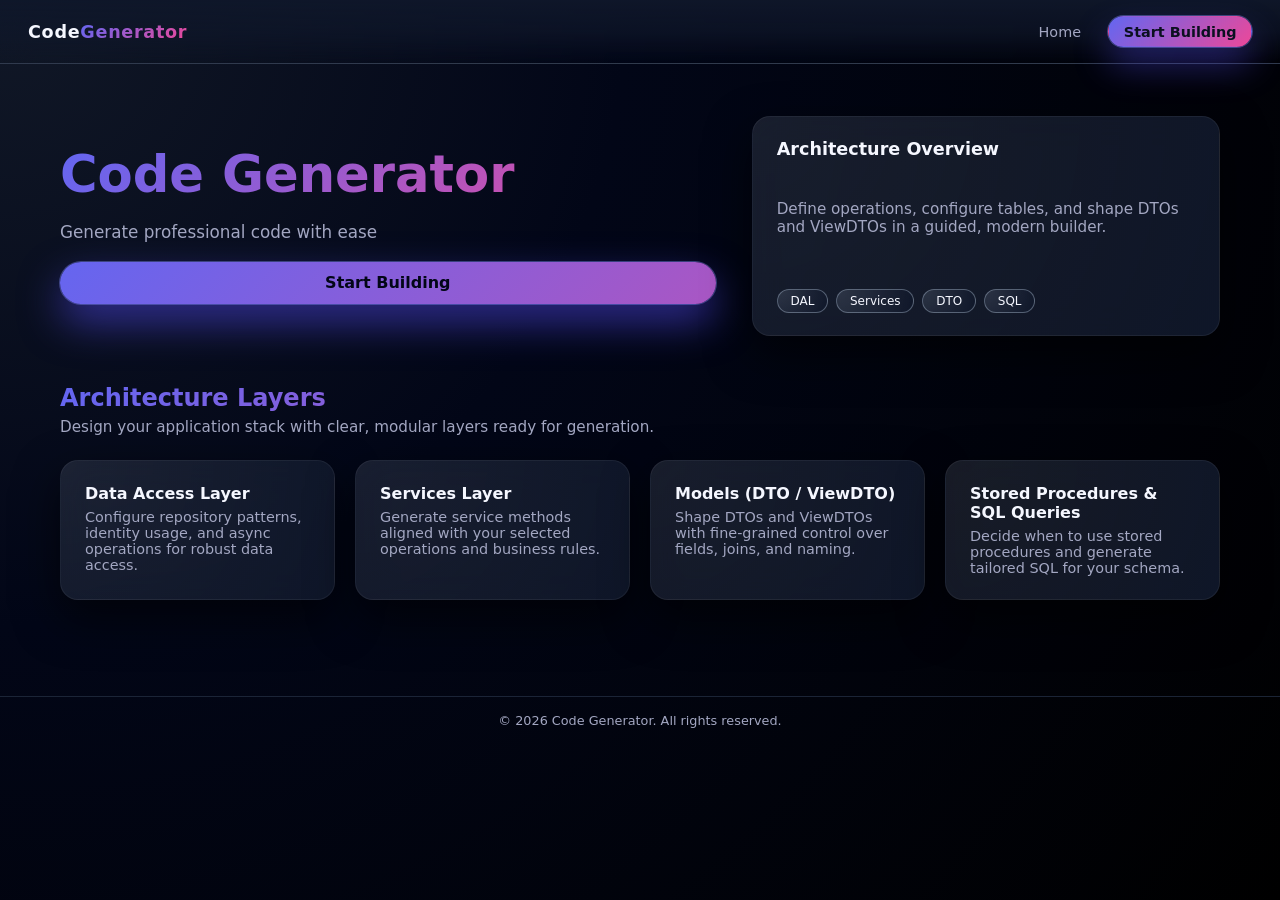
<file: Frontend/CodeGenerator/index.html>
<!-- index.html -->
<!doctype html>
<html lang="en">
  <head>
    <meta charset="UTF-8" />
    <title>Code Generator - Landing</title>
    <meta name="viewport" content="width=device-width, initial-scale=1.0" />
    <link href="builder-style.css" rel="stylesheet" />
  </head>
  <body class="body-dark">
    <header class="header-main">
      <div class="header-logo">Code<span>Generator</span></div>
      <nav class="header-nav">
        <a href="index.html" class="nav-link">Home</a>
        <a href="generator.html" class="nav-link nav-link-primary"
          >Start Building</a
        >
      </nav>
    </header>

    <main class="main-wrapper">
      <!-- Hero Section -->
      <section class="hero-section">
        <div class="hero-content">
          <h1 class="hero-title gradient-text">Code Generator</h1>
          <p class="hero-subtitle">Generate professional code with ease</p>
          <a
            id="startBuildingButton"
            href="generator.html"
            class="btn-primary btn-large"
          >
            Start Building
          </a>
        </div>
        <div class="hero-visual glass-card">
          <h2 class="hero-visual-title">Architecture Overview</h2>
          <p class="hero-visual-text">
            Define operations, configure tables, and shape DTOs and ViewDTOs in
            a guided, modern builder.
          </p>
          <div class="hero-badges">
            <span class="badge-pill">DAL</span>
            <span class="badge-pill">Services</span>
            <span class="badge-pill">DTO</span>
            <span class="badge-pill">SQL</span>
          </div>
        </div>
      </section>

      <!-- Architecture Layers Section -->
      <section class="section-architecture">
        <h2 class="section-title gradient-text">Architecture Layers</h2>
        <p class="section-subtitle">
          Design your application stack with clear, modular layers ready for
          generation.
        </p>
        <div class="architecture-grid">
          <article
            class="architecture-card glass-card"
            id="cardDataAccessLayer"
          >
            <h3 class="architecture-title">Data Access Layer</h3>
            <p class="architecture-text">
              Configure repository patterns, identity usage, and async
              operations for robust data access.
            </p>
          </article>

          <article class="architecture-card glass-card" id="cardServicesLayer">
            <h3 class="architecture-title">Services Layer</h3>
            <p class="architecture-text">
              Generate service methods aligned with your selected operations and
              business rules.
            </p>
          </article>

          <article class="architecture-card glass-card" id="cardModelsLayer">
            <h3 class="architecture-title">Models (DTO / ViewDTO)</h3>
            <p class="architecture-text">
              Shape DTOs and ViewDTOs with fine-grained control over fields,
              joins, and naming.
            </p>
          </article>

          <article
            class="architecture-card glass-card"
            id="cardStoredProceduresLayer"
          >
            <h3 class="architecture-title">
              Stored Procedures &amp; SQL Queries
            </h3>
            <p class="architecture-text">
              Decide when to use stored procedures and generate tailored SQL for
              your schema.
            </p>
          </article>
        </div>
      </section>
    </main>

    <footer class="footer-main">
      <p class="footer-text">
        &copy; <span id="footerYear">2026</span> Code Generator. All rights
        reserved.
      </p>
    </footer>
    <script src="code-generator.js"></script>
  </body>
</html>
</file>
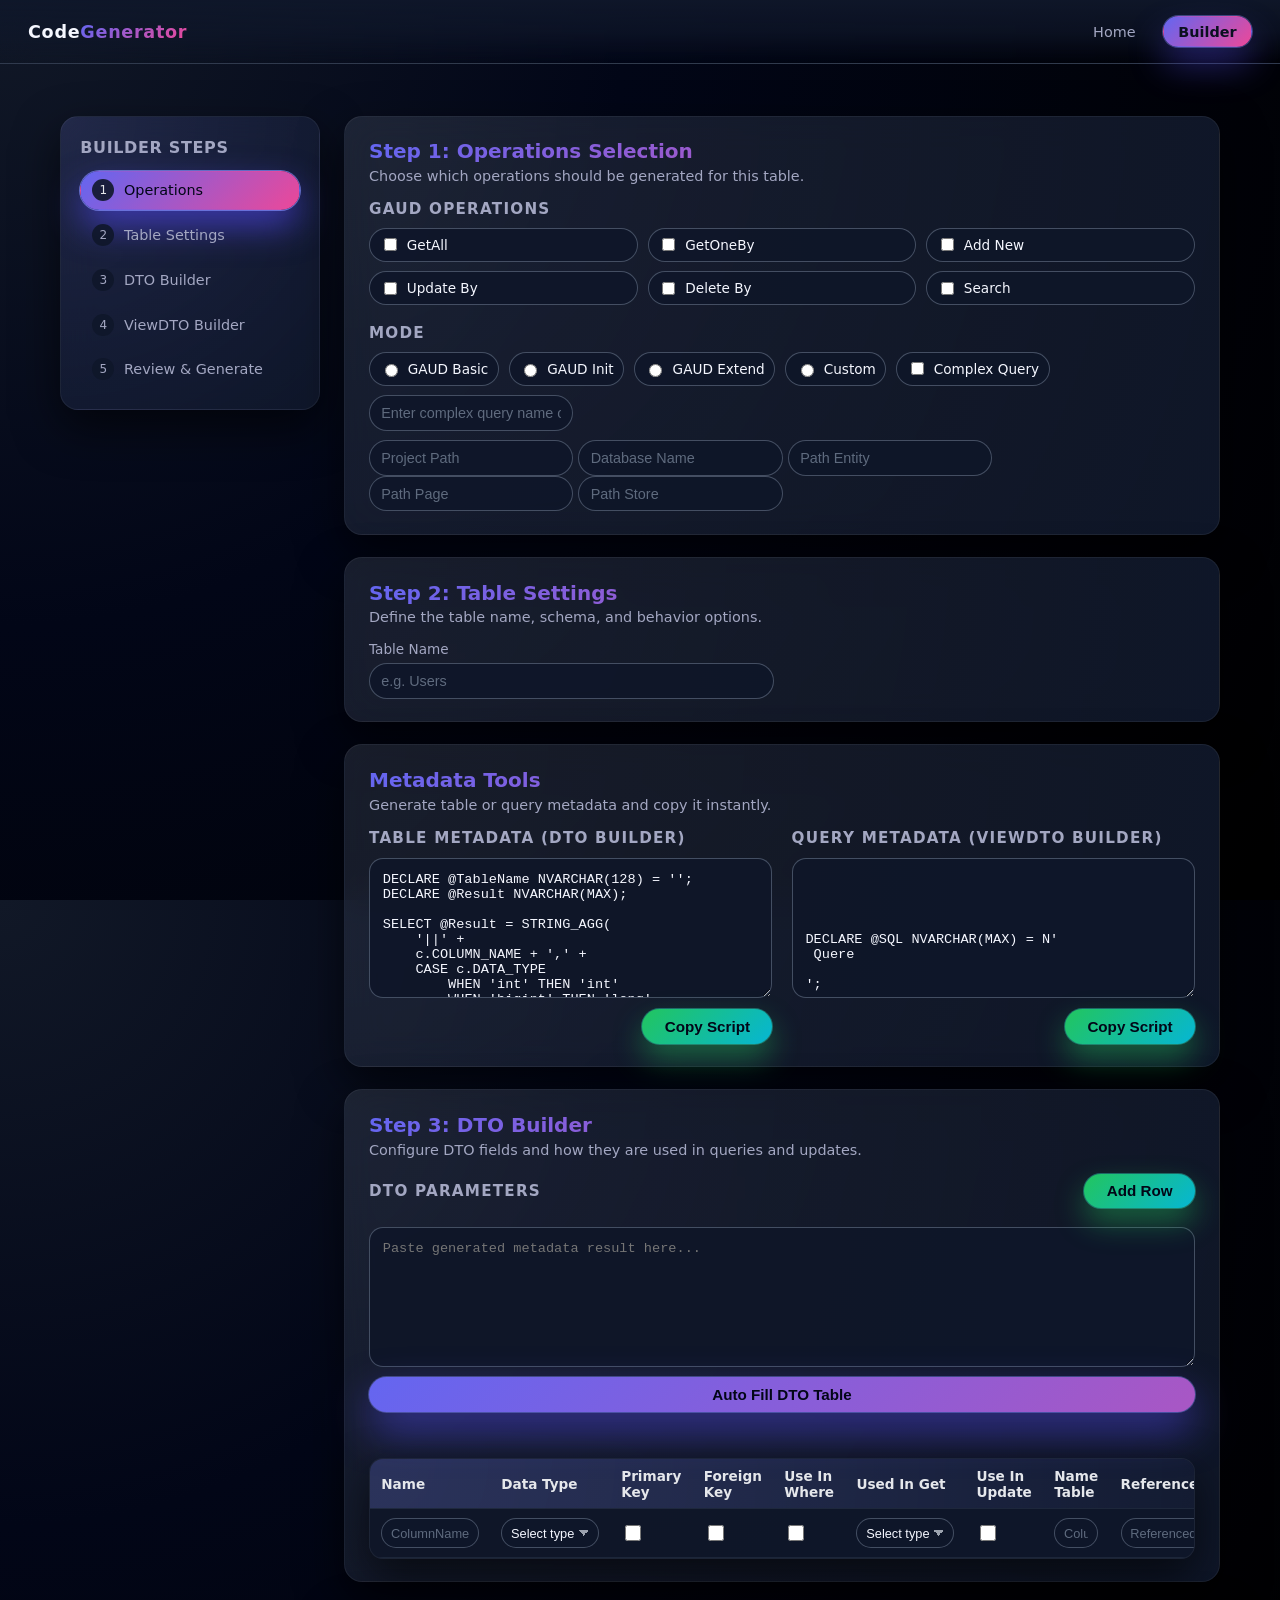
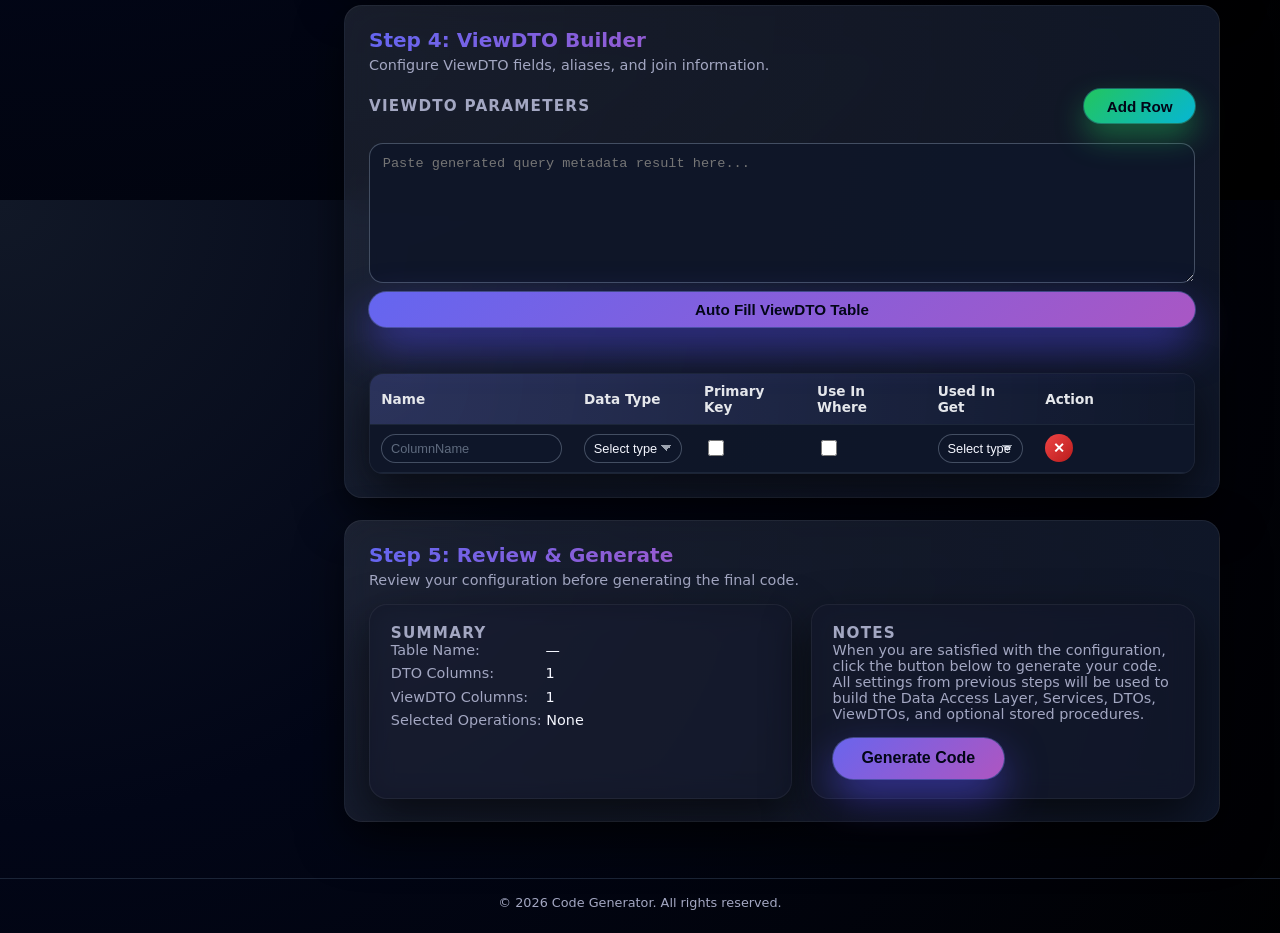
<file: Frontend/CodeGenerator/generator.html>
<!-- generator.html -->
<!doctype html>
<html lang="en">
  <head>
    <meta charset="UTF-8" />
    <title>Code Generator - Builder</title>
    <meta name="viewport" content="width=device-width, initial-scale=1.0" />
    <link href="builder-style.css" rel="stylesheet" />
  </head>
  <body class="body-dark">
    <header class="header-main">
      <div class="header-logo">Code<span>Generator</span></div>
      <nav class="header-nav">
        <a href="index.html" class="nav-link">Home</a>
        <a href="generator.html" class="nav-link nav-link-primary">Builder</a>
      </nav>
    </header>

    <main class="main-wrapper">
      <section class="wizard-layout">
        <!-- Sidebar -->
        <aside class="wizard-sidebar glass-card" id="wizardSidebar">
          <h2 class="sidebar-title">Builder Steps</h2>
          <ol class="sidebar-steps">
            <li class="sidebar-step sidebar-step-active" id="stepNavOperations">
              <span class="step-index">1</span>
              <span class="step-label">Operations</span>
            </li>
            <li class="sidebar-step" id="stepNavTableSettings">
              <span class="step-index">2</span>
              <span class="step-label">Table Settings</span>
            </li>
            <li class="sidebar-step" id="stepNavDtoBuilder">
              <span class="step-index">3</span>
              <span class="step-label">DTO Builder</span>
            </li>
            <li class="sidebar-step" id="stepNavViewDtoBuilder">
              <span class="step-index">4</span>
              <span class="step-label">ViewDTO Builder</span>
            </li>
            <li class="sidebar-step" id="stepNavReviewGenerate">
              <span class="step-index">5</span>
              <span class="step-label">Review &amp; Generate</span>
            </li>
          </ol>
        </aside>

        <!-- Main Content -->
        <section class="wizard-content" id="wizardContent">
          <!-- Step 1: Operations -->
          <div
            class="wizard-step glass-card wizard-step-active"
            id="stepOperations"
          >
            <header class="wizard-step-header">
              <h2 class="wizard-step-title gradient-text">
                Step 1: Operations Selection
              </h2>
              <p class="wizard-step-subtitle">
                Choose which operations should be generated for this table.
              </p>
            </header>

            <div class="wizard-step-body">
              <div class="operations-group">
                <h3 class="group-title">GAUD Operations</h3>
                <div class="operations-grid">
                  <label class="checkbox-label">
                    <input
                      type="checkbox"
                      id="opGetAllUnique"
                      class="checkbox-input"
                    />
                    <span class="checkbox-text">GetAll</span>
                  </label>
               
                  <label class="checkbox-label">
                    <input
                      type="checkbox"
                      id="opGetOneByUnique"
                      class="checkbox-input"
                    />
                    <span class="checkbox-text">GetOneBy</span>
                  </label>
                  <label class="checkbox-label">
                    <input
                      type="checkbox"
                      id="opAddNewUnique"
                      class="checkbox-input"
                    />
                    <span class="checkbox-text">Add New</span>
                  </label>
                  <label class="checkbox-label">
                    <input
                      type="checkbox"
                      id="opUpdateByUnique"
                      class="checkbox-input"
                    />
                    <span class="checkbox-text">Update By</span>
                  </label>
                  <label class="checkbox-label">
                    <input
                      type="checkbox"
                      id="opDeleteByUnique"
                      class="checkbox-input"
                    />
                    <span class="checkbox-text">Delete By</span>
                  </label>



                    <label class="checkbox-label">
                    <input
                      type="checkbox"
                      id="opSearchUnique"
                      class="checkbox-input"
                    />
                    <span class="checkbox-text">Search</span>
                  </label>


                </div>
              </div>

              <div class="operations-group">
                <h3 class="group-title">Mode</h3>
                <div class="radio-group">
                  <label class="radio-label">
                    <input
                      type="radio"
                      name="operationsMode"
                      id="opModeAllGaud"
                      class="radio-input"
                    />
                    <span class="radio-text">GAUD Basic</span>
                  </label>
              
                    <label class="radio-label">
                    <input
                      type="radio"
                      name="operationsMode"
                      id="opModeAllGaudFile"
                      class="radio-input"
                    />
                    <span class="radio-text">GAUD Init</span>
                  </label>
    <label class="radio-label">
                    <input
                      type="radio"
                      name="operationsMode"
                      id="AllGAUDWhitOutCreateFile"
                      class="radio-input"
                    />
                    <span class="radio-text">GAUD Extend</span>
                  </label>


                      <label class="radio-label">
                    <input
                      type="radio"
                      name="operationsMode"
                      id="opModeCustom"
                      class="radio-input"
                    />
                    <span class="radio-text">Custom</span>
                  </label>

                  <label class="checkbox-label">
  <input type="checkbox" id="opComplexQuery" class="checkbox-input">
  <span class="checkbox-text">Complex Query</span>
</label>

<div id="complexQueryContainer" margin-top: 10px;">
  <input type="text" id="ComplexQueryText" class="field-input" placeholder="Enter complex query name or condition">
</div>
                 <div class="project-config" id="projectConfigSection" >
  <input type="text" id="ProjectPath" class="field-input" placeholder="Project Path">
  <input type="text" id="DataBaseName" class="field-input" placeholder="Database Name">
    <input type="text" id="PathEntity" class="field-input" placeholder="Path Entity">
  <input type="text" id="PathPage" class="field-input" placeholder="Path Page">
  <input type="text" id="PathStore" class="field-input" placeholder="Path Store">

  
</div>
                </div>
              </div>
            </div>
          </div>

          <!-- Step 2: Table Settings -->
          <div class="wizard-step glass-card" id="stepTableSettings">
            <header class="wizard-step-header">
              <h2 class="wizard-step-title gradient-text">
                Step 2: Table Settings
              </h2>
              <p class="wizard-step-subtitle">
                Define the table name, schema, and behavior options.
              </p>
            </header>

            <div class="wizard-step-body">
              <div class="form-grid">
                <div class="form-field">
                  <label for="tableNameInputUnique" class="field-label"
                    >Table Name</label
                  >
                  <input
                    type="text"
                    id="tableNameInputUnique"
                    class="field-input"
                    placeholder="e.g. Users"
                  />
                </div>
          
              </div>

          
            </div>
          </div>
          <!-- Step 2.5: Metadata Tools -->
<div class="wizard-step glass-card" id="stepMetadataTools">
  <header class="wizard-step-header">
    <h2 class="wizard-step-title gradient-text">
      Metadata Tools
    </h2>
    <p class="wizard-step-subtitle">
      Generate table or query metadata and copy it instantly.
    </p>
  </header>

  <div class="wizard-step-body metadata-grid">

    <!-- Table Metadata -->
    <div class="metadata-box">
      <h3 class="group-title">Table Metadata (DTO Builder)</h3>
      <textarea id="tableMetadataInput"
        class="metadata-textarea"
        placeholder="Paste SQL Table Metadata Script Here..."></textarea>
      <div class="metadata-actions">
        <button id="btnCopyTableMetadata" class="btn-secondary">
          Copy Script
        </button>
      </div>
    </div>

    <!-- Query Metadata -->
    <div class="metadata-box">
      <h3 class="group-title">Query Metadata (ViewDTO Builder)</h3>
      <textarea id="queryMetadataInput"
        class="metadata-textarea"
        placeholder="Paste SQL Query Metadata Script Here..."></textarea>
      <div class="metadata-actions">
        <button id="btnCopyQueryMetadata" class="btn-secondary">
          Copy Script
        </button>
      </div>
    </div>

  </div>
</div>

          <!-- Step 3: DTO Builder -->
          <div class="wizard-step glass-card" id="stepDtoBuilder">
            <header class="wizard-step-header">
              <h2 class="wizard-step-title gradient-text">
                Step 3: DTO Builder
              </h2>
              <p class="wizard-step-subtitle">
                Configure DTO fields and how they are used in queries and
                updates.
              </p>
            </header>


            <div class="wizard-step-body">
              <div class="table-header-row">
                <h3 class="group-title">DTO Parameters</h3>
                <button id="btnAddDtoRow" class="btn-secondary">Add Row</button>
              </div>

              <div class="metadata-import-box">
  <textarea id="dtoAutoFillInput"
    class="metadata-textarea"
    placeholder="Paste generated metadata result here..."></textarea>
  <button id="btnFillDtoTable" class="btn-primary">
    Auto Fill DTO Table
  </button>
</div>
              <div class="table-wrapper">
                <table class="config-table" id="dtoTableUnique">
                  <thead>
                    <tr>
                      <th>Name</th>
                      <th>Data Type</th>
                      <th>Primary Key</th>
                      <th>Foreign Key</th>
                      <th>Use In Where</th>
                      <th>Used In Get</th>
                      <th>Use In Update</th>
                       <th>Name Table</th>
                       <th>ReferencedColumn</th>
                       <th>Action</th>
                    </tr>
                  </thead>
                  <tbody id="dtoTableBodyUnique">
                    <tr id="dtoRow1">
                      <td>
                        <input
                          type="text"
                          id="dtoNameInput1"
                          class="table-input"
                          placeholder="ColumnName"
                        />
                      </td>
                      <td>
                        <select id="dtoDataTypeSelect1" class="table-select">
                          <option value="">Select type</option>
                          <option value="int">int</option>
                          <option value="long">long</option>
                          <option value="string">string</option>
                          <option value="DateTime">DateTime</option>
                          <option value="bool">bool</option>
                           <option value="decimal">decimal</option>
                        </select>
                      </td>
                      <td class="table-checkbox-cell">
                        <input
                          type="checkbox"
                          id="dtoPrimaryKeyCheckbox1"
                          class="table-checkbox"
                        />
                      </td>
                      <td class="table-checkbox-cell">
                        <input
                          type="checkbox"
                          id="dtoForeignKeyCheckbox1"
                          class="table-checkbox"
                        />
                      </td>
                      <td class="table-checkbox-cell">
                        <input
                          type="checkbox"
                          id="dtoUseInWhereCheckbox1"
                          class="table-checkbox"
                        />
                      </td>
                   <td>
                        <select id="dtoTypeUsedInWhere1" class="table-select">
                          <option value="">Select type</option>
                          <option value="0">None</option>
                          <option value="1">Delete</option>
                          <option value="2">Update</option>
                          <option value="3">Both</option>
                         
                        </select>
                      </td>
                      <td class="table-checkbox-cell">
                        <input
                          type="checkbox"
                          id="dtoUseInUpdateCheckbox1"
                          class="table-checkbox"
                        />
                      </td>
                        <td>
                        <input
                          type="text"
                          id="dtoNameTable1"
                          class="table-input"
                          placeholder="ColumnName"
                        />
                      </td>
                         <td>
                        <input
                          type="text"
                          id="dtoReferencedColumnInput1"
                          class="table-input"
                          placeholder="ReferencedColumn"
                        />
                      </td>
                      <td class="table-action-cell">
  <button 
    type="button"
    id="dtoDeleteRowBtn1"
    class="btn-row-delete"
    onclick="this.closest('tr').remove()">
    ✕
  </button>
</td>
                    </tr>
                  </tbody>
                </table>
              </div>
            </div>
          </div>

          <!-- Step 4: ViewDTO Builder -->
          <div class="wizard-step glass-card" id="stepViewDtoBuilder">
            <header class="wizard-step-header">
              <h2 class="wizard-step-title gradient-text">
                Step 4: ViewDTO Builder
              </h2>
              <p class="wizard-step-subtitle">
                Configure ViewDTO fields, aliases, and join information.
              </p>
            </header>

            <div class="wizard-step-body">
              <div class="table-header-row">
                <h3 class="group-title">ViewDTO Parameters</h3>
                <button id="btnAddViewDtoRow" class="btn-secondary">
                  Add Row
                </button>
              </div>
              <div class="metadata-import-box">
  <textarea id="viewDtoAutoFillInput"
    class="metadata-textarea"
    placeholder="Paste generated query metadata result here..."></textarea>
  <button id="btnFillViewDtoTable" class="btn-primary">
    Auto Fill ViewDTO Table
  </button>
</div>

              <div class="table-wrapper">
                <table class="config-table" id="viewDtoTableUnique">
                  <thead>
                    <tr>
                      <th>Name</th>
                      <th>Data Type</th>
                      <th>Primary Key</th>
                 
                      <th>Use In Where</th>
                      <th>Used In Get</th>
                 
                         <th>Action</th>

                      
                    </tr>
                  </thead>
                  <tbody id="viewDtoTableBodyUnique">
                    <tr id="viewDtoRow1">
                      <td>
                        <input
                          type="text"
                          id="viewDtoNameInput1"
                          class="table-input"
                          placeholder="ColumnName"
                        />
                      </td>
                      <td>
                        <select
                          id="viewDtoDataTypeSelect1"
                          class="table-select"
                        >
                          <option value="">Select type</option>
                          <option value="int">int</option>
                          <option value="string">string</option>
                          <option value="long">long</option>
                          <option value="DateTime">DateTime</option>
                          <option value="bool">bool</option>
                           <option value="decimal">decimal</option>
                           
                        </select>
                      </td>
                      <td class="table-checkbox-cell">
                        <input
                          type="checkbox"
                          id="viewDtoPrimaryKeyCheckbox1"
                          class="table-checkbox"
                        />
                      </td>
                 
                     
                 
                      <td class="table-checkbox-cell">
                        <input
                          type="checkbox"
                          id="viewDtoUseInWhereCheckbox1"
                          class="table-checkbox"
                        />
                      </td>
                       <td>
                        <select
                          id="viewDtoUsedInWhere"
                          class="table-select"
                        >
                          <option value="">Select type</option>
                          <option value="0">None</option>
                          <option value="1">GetAll</option>
                          <option value="2">GetOne</option>
                          <option value="3">Both</option>
                          
                        </select>
                      </td>
                    
                 
                      <td class="table-action-cell">
  <button 
    type="button"
    id="viewDtoDeleteRowBtn1"
    class="btn-row-delete"
    onclick="this.closest('tr').remove()">
    ✕
  </button>
</td>

                    </tr>
                  </tbody>
                </table>
              </div>
            </div>
          </div>

          <!-- Step 5: Review & Generate -->
          <div class="wizard-step glass-card" id="stepReviewGenerate">
            <header class="wizard-step-header">
              <h2 class="wizard-step-title gradient-text">
                Step 5: Review &amp; Generate
              </h2>
              <p class="wizard-step-subtitle">
                Review your configuration before generating the final code.
              </p>
            </header>

            <div class="wizard-step-body review-grid">
              <div class="review-panel glass-card-soft" id="reviewSummaryPanel">
                <h3 class="group-title">Summary</h3>
                <ul class="summary-list">
                  <li id="summaryTableName">
                    <span class="summary-label">Table Name:</span>
                    <span class="summary-value">—</span>
                  </li>
                  <li id="summaryDtoColumnsCount">
                    <span class="summary-label">DTO Columns:</span>
                    <span class="summary-value">0</span>
                  </li>
                  <li id="summaryViewDtoColumnsCount">
                    <span class="summary-label">ViewDTO Columns:</span>
                    <span class="summary-value">0</span>
                  </li>
                  <li id="summarySelectedOperations">
                    <span class="summary-label">Selected Operations:</span>
                    <span class="summary-value">None</span>
                  </li>
               
                </ul>
              </div>

              <div class="review-panel glass-card-soft" id="reviewNotesPanel">
                <h3 class="group-title">Notes</h3>
                <p class="review-text">
                  When you are satisfied with the configuration, click the
                  button below to generate your code. All settings from previous
                  steps will be used to build the Data Access Layer, Services,
                  DTOs, ViewDTOs, and optional stored procedures.
                </p>
                <button id="btnGenerateCode" class="btn-primary btn-large">
                  Generate Code
                </button>
              </div>
            </div>
          </div>
        </section>
      </section>
    </main>

    <footer class="footer-main">
      <p class="footer-text">
        &copy; <span id="footerYearBuilder">2026</span> Code Generator. All
        rights reserved.
      </p>
    </footer>
     <script src="code-generator.js"></script>
  </body>
  </body>
</html>
</file>
<file: Frontend/CodeGenerator/builder-style.css>
/* style.css */

/* Base & Layout */
*,
*::before,
*::after {
  box-sizing: border-box;
}

:root {
  --bg-main: #050712;
  --bg-elevated: rgba(18, 22, 40, 0.9);
  --bg-soft: rgba(18, 22, 40, 0.7);
  --border-subtle: rgba(255, 255, 255, 0.06);
  --text-main: #f5f7ff;
  --text-muted: #a3a7c2;
  --accent-gradient: linear-gradient(135deg, #6366f1, #ec4899);
  --accent-gradient-alt: linear-gradient(135deg, #22c55e, #06b6d4);
  --shadow-soft: 0 18px 45px rgba(0, 0, 0, 0.6);
  --radius-card: 18px;
  --radius-pill: 999px;
  --transition-fast: 0.18s ease-out;
  --transition-med: 0.25s ease-out;
  --sidebar-width-desktop: 260px;
  --header-height: 64px;
  --font-main:
    "Inter", system-ui, -apple-system, BlinkMacSystemFont, "Segoe UI",
    sans-serif;
}

html,
body {
  margin: 0;
  padding: 0;
  height: 100%;
}

.body-dark {
  min-height: 100vh;
  background: radial-gradient(
    circle at top left,
    #111827 0,
    #020617 40%,
    #000 100%
  );
  color: var(--text-main);
  font-family: var(--font-main);
}

/* Header */
.header-main {
  position: sticky;
  top: 0;
  z-index: 40;
  height: var(--header-height);
  display: flex;
  align-items: center;
  justify-content: space-between;
  padding: 0 1.75rem;
  background: linear-gradient(
    to bottom,
    rgba(15, 23, 42, 0.96),
    rgba(15, 23, 42, 0.7),
    transparent
  );
  backdrop-filter: blur(18px);
  border-bottom: 1px solid rgba(148, 163, 184, 0.25);
}

.header-logo {
  font-weight: 700;
  letter-spacing: 0.04em;
  font-size: 1.1rem;
}

.header-logo span {
  background-image: var(--accent-gradient);
  -webkit-background-clip: text;
  background-clip: text;
  color: transparent;
}

.header-nav {
  display: flex;
  gap: 0.75rem;
  align-items: center;
}

.nav-link {
  padding: 0.4rem 0.9rem;
  border-radius: 999px;
  font-size: 0.9rem;
  color: var(--text-muted);
  text-decoration: none;
  border: 1px solid transparent;
  transition:
    color var(--transition-fast),
    border-color var(--transition-fast),
    background-color var(--transition-fast),
    transform var(--transition-fast);
}

.nav-link:hover {
  color: var(--text-main);
  border-color: rgba(148, 163, 184, 0.4);
  background-color: rgba(15, 23, 42, 0.8);
  transform: translateY(-1px);
}

.nav-link-primary {
  background-image: var(--accent-gradient);
  color: #0b1020;
  font-weight: 600;
  box-shadow:
    0 0 0 1px rgba(129, 140, 248, 0.4),
    0 18px 35px rgba(79, 70, 229, 0.45);
}

.nav-link-primary:hover {
  transform: translateY(-1px) scale(1.02);
}

/* Main wrapper */
.main-wrapper {
  max-width: 1200px;
  margin: 0 auto;
  padding: 1.75rem 1.25rem 2.5rem;
}

/* Hero */
.hero-section {
  display: grid;
  grid-template-columns: minmax(0, 1.4fr) minmax(0, 1fr);
  gap: 2.25rem;
  align-items: center;
  margin-top: 1.5rem;
  margin-bottom: 3rem;
}

.hero-content {
  display: flex;
  flex-direction: column;
  gap: 1.25rem;
}

.hero-title {
  font-size: clamp(2.4rem, 4vw, 3.2rem);
  line-height: 1.05;
  margin: 0;
}

.gradient-text {
  background-image: var(--accent-gradient);
  -webkit-background-clip: text;
  background-clip: text;
  color: transparent;
}

.hero-subtitle {
  margin: 0;
  font-size: 1.05rem;
  color: var(--text-muted);
  max-width: 26rem;
}

.hero-visual {
  min-height: 220px;
  display: flex;
  flex-direction: column;
  justify-content: space-between;
}

.hero-visual-title {
  margin: 0 0 0.5rem;
  font-size: 1.1rem;
}

.hero-visual-text {
  margin: 0 0 1.25rem;
  font-size: 0.95rem;
  color: var(--text-muted);
}

.hero-badges {
  display: flex;
  flex-wrap: wrap;
  gap: 0.5rem;
}

.badge-pill {
  padding: 0.25rem 0.8rem;
  border-radius: var(--radius-pill);
  font-size: 0.75rem;
  border: 1px solid rgba(148, 163, 184, 0.5);
  background: radial-gradient(
    circle at top left,
    rgba(148, 163, 184, 0.2),
    rgba(15, 23, 42, 0.9)
  );
}

/* Buttons */
.btn-primary,
.btn-secondary {
  position: relative;
  display: inline-flex;
  align-items: center;
  justify-content: center;
  padding: 0.55rem 1.4rem;
  border-radius: var(--radius-pill);
  border: none;
  cursor: pointer;
  font-size: 0.95rem;
  font-weight: 600;
  text-decoration: none;
  transition:
    transform var(--transition-med),
    box-shadow var(--transition-med),
    background-position var(--transition-med),
    opacity var(--transition-med);
}

.btn-primary {
  background-image: var(--accent-gradient);
  color: #020617;
  box-shadow:
    0 0 0 1px rgba(129, 140, 248, 0.4),
    0 18px 40px rgba(79, 70, 229, 0.6);
  background-size: 200% 200%;
  background-position: 0% 50%;
}

.btn-primary:hover {
  transform: translateY(-1px) scale(1.02);
  background-position: 100% 50%;
  box-shadow:
    0 0 0 1px rgba(129, 140, 248, 0.7),
    0 22px 55px rgba(79, 70, 229, 0.85);
}

.btn-secondary {
  background-image: var(--accent-gradient-alt);
  color: #020617;
  box-shadow:
    0 0 0 1px rgba(45, 212, 191, 0.4),
    0 14px 30px rgba(34, 197, 94, 0.45);
}

.btn-secondary:hover {
  transform: translateY(-1px) scale(1.02);
  box-shadow:
    0 0 0 1px rgba(45, 212, 191, 0.7),
    0 18px 40px rgba(34, 197, 94, 0.7);
}

.btn-large {
  padding: 0.7rem 1.8rem;
  font-size: 1rem;
}

/* Glass cards */
.glass-card {
  background: radial-gradient(
    circle at top left,
    rgba(148, 163, 184, 0.16),
    rgba(15, 23, 42, 0.96)
  );
  border-radius: var(--radius-card);
  border: 1px solid var(--border-subtle);
  box-shadow: var(--shadow-soft);
  padding: 1.4rem 1.5rem;
  backdrop-filter: blur(18px);
  transition:
    transform var(--transition-med),
    box-shadow var(--transition-med),
    border-color var(--transition-med),
    background var(--transition-med);
}

.glass-card:hover {
  transform: translateY(-4px);
  box-shadow: 0 22px 55px rgba(0, 0, 0, 0.85);
  border-color: rgba(129, 140, 248, 0.55);
  background: radial-gradient(
    circle at top left,
    rgba(129, 140, 248, 0.18),
    rgba(15, 23, 42, 0.98)
  );
}

.glass-card-soft {
  background: var(--bg-soft);
  border-radius: var(--radius-card);
  border: 1px solid var(--border-subtle);
  box-shadow: var(--shadow-soft);
  padding: 1.2rem 1.3rem;
  backdrop-filter: blur(14px);
}

/* Architecture section */
.section-architecture {
  margin-bottom: 2.5rem;
}

.section-title {
  font-size: 1.5rem;
  margin-bottom: 0.4rem;
}

.section-subtitle {
  margin: 0 0 1.5rem;
  font-size: 0.95rem;
  color: var(--text-muted);
}

.architecture-grid {
  display: grid;
  grid-template-columns: repeat(4, minmax(0, 1fr));
  gap: 1.25rem;
}

.architecture-card {
  position: relative;
  overflow: hidden;
}

.architecture-card::before {
  content: "";
  position: absolute;
  inset: 0;
  background: radial-gradient(
    circle at top left,
    rgba(129, 140, 248, 0.2),
    transparent 55%
  );
  opacity: 0;
  transition: opacity var(--transition-med);
  pointer-events: none;
}

.architecture-card:hover::before {
  opacity: 1;
}

.architecture-title {
  margin: 0 0 0.4rem;
  font-size: 1rem;
}

.architecture-text {
  margin: 0;
  font-size: 0.9rem;
  color: var(--text-muted);
}

/* Wizard layout */
.wizard-layout {
  display: grid;
  grid-template-columns: minmax(0, var(--sidebar-width-desktop)) minmax(0, 1fr);
  gap: 1.5rem;
  align-items: flex-start;
  margin-top: 1.5rem;
}

/* Sidebar */
.wizard-sidebar {
  position: sticky;
  top: calc(var(--header-height) + 1rem);
  padding: 1.3rem 1.2rem;
  background: radial-gradient(
    circle at top left,
    rgba(129, 140, 248, 0.18),
    rgba(15, 23, 42, 0.98)
  );
}

.sidebar-title {
  margin: 0 0 0.9rem;
  font-size: 1rem;
  letter-spacing: 0.04em;
  text-transform: uppercase;
  color: var(--text-muted);
}

.sidebar-steps {
  list-style: none;
  margin: 0;
  padding: 0;
  display: flex;
  flex-direction: column;
  gap: 0.4rem;
}

.sidebar-step {
  display: flex;
  align-items: center;
  gap: 0.6rem;
  padding: 0.45rem 0.7rem;
  border-radius: 999px;
  cursor: pointer;
  color: var(--text-muted);
  border: 1px solid transparent;
  transition:
    background-color var(--transition-fast),
    color var(--transition-fast),
    border-color var(--transition-fast),
    transform var(--transition-fast);
}

.sidebar-step:hover {
  background-color: rgba(15, 23, 42, 0.9);
  border-color: rgba(148, 163, 184, 0.5);
  transform: translateY(-1px);
}

.sidebar-step-active {
  background-image: var(--accent-gradient);
  color: #020617;
  border-color: transparent;
  box-shadow:
    0 0 0 1px rgba(129, 140, 248, 0.7),
    0 16px 35px rgba(79, 70, 229, 0.7);
}

.sidebar-step-active .step-index {
  background-color: rgba(15, 23, 42, 0.9);
  color: #e5e7eb;
}

.step-index {
  width: 22px;
  height: 22px;
  border-radius: 999px;
  display: inline-flex;
  align-items: center;
  justify-content: center;
  font-size: 0.75rem;
  background-color: rgba(15, 23, 42, 0.9);
  color: var(--text-muted);
}

.step-label {
  font-size: 0.9rem;
  font-weight: 500;
}

/* Wizard content */
.wizard-content {
  display: flex;
  flex-direction: column;
  gap: 1.4rem;
}

.wizard-step {
  padding: 1.4rem 1.5rem;
}

.wizard-step-header {
  margin-bottom: 1rem;
}

.wizard-step-title {
  margin: 0 0 0.3rem;
  font-size: 1.25rem;
}

.wizard-step-subtitle {
  margin: 0;
  font-size: 0.9rem;
  color: var(--text-muted);
}

.wizard-step-body {
  display: flex;
  flex-direction: column;
  gap: 1.2rem;
}

/* Operations */
.operations-group {
  display: flex;
  flex-direction: column;
  gap: 0.6rem;
}

.group-title {
  margin: 0;
  font-size: 0.95rem;
  text-transform: uppercase;
  letter-spacing: 0.08em;
  color: var(--text-muted);
}

.operations-grid {
  display: grid;
  grid-template-columns: repeat(3, minmax(0, 1fr));
  gap: 0.6rem;
}

.checkbox-label,
.radio-label {
  display: inline-flex;
  align-items: center;
  gap: 0.45rem;
  padding: 0.4rem 0.6rem;
  border-radius: 999px;
  background-color: rgba(15, 23, 42, 0.9);
  border: 1px solid rgba(148, 163, 184, 0.4);
  cursor: pointer;
  transition:
    background-color var(--transition-fast),
    border-color var(--transition-fast),
    transform var(--transition-fast);
  font-size: 0.85rem;
}

.checkbox-label:hover,
.radio-label:hover {
  background-color: rgba(30, 64, 175, 0.7);
  border-color: rgba(129, 140, 248, 0.7);
  transform: translateY(-1px);
}

.checkbox-input,
.radio-input {
  accent-color: #6366f1;
}

.checkbox-text,
.radio-text {
  user-select: none;
}

/* Radio group */
.radio-group {
  display: flex;
  flex-wrap: wrap;
  gap: 0.6rem;
}

/* Form fields */
.form-grid {
  display: grid;
  grid-template-columns: repeat(2, minmax(0, 1fr));
  gap: 1rem;
}

.form-field {
  display: flex;
  flex-direction: column;
  gap: 0.35rem;
}

.field-label {
  font-size: 0.85rem;
  color: var(--text-muted);
}

.field-input {
  padding: 0.55rem 0.7rem;
  border-radius: 999px;
  border: 1px solid rgba(148, 163, 184, 0.4);
  background-color: rgba(15, 23, 42, 0.9);
  color: var(--text-main);
  font-size: 0.9rem;
  outline: none;
  transition:
    border-color var(--transition-fast),
    box-shadow var(--transition-fast),
    background-color var(--transition-fast),
    transform var(--transition-fast);
}

.field-input::placeholder {
  color: rgba(148, 163, 184, 0.6);
}

.field-input:focus {
  border-color: rgba(129, 140, 248, 0.9);
  box-shadow:
    0 0 0 1px rgba(129, 140, 248, 0.7),
    0 0 0 6px rgba(79, 70, 229, 0.35);
  background-color: rgba(15, 23, 42, 1);
  transform: translateY(-1px);
}

/* Toggles */
.toggle-grid {
  display: grid;
  grid-template-columns: repeat(3, minmax(0, 1fr));
  gap: 0.7rem;
}

.toggle-label {
  position: relative;
  display: inline-flex;
  align-items: center;
  gap: 0.55rem;
  cursor: pointer;
  font-size: 0.85rem;
  color: var(--text-muted);
}

.toggle-input {
  position: absolute;
  opacity: 0;
  pointer-events: none;
}

.toggle-slider {
  width: 38px;
  height: 20px;
  border-radius: 999px;
  background-color: rgba(30, 64, 175, 0.7);
  position: relative;
  transition:
    background-color var(--transition-fast),
    box-shadow var(--transition-fast);
  box-shadow: 0 0 0 1px rgba(148, 163, 184, 0.5);
}

.toggle-slider::before {
  content: "";
  position: absolute;
  top: 2px;
  left: 3px;
  width: 16px;
  height: 16px;
  border-radius: 999px;
  background-color: #e5e7eb;
  transition:
    transform var(--transition-fast),
    background-color var(--transition-fast);
}

.toggle-input:checked + .toggle-slider {
  background-image: var(--accent-gradient);
  box-shadow:
    0 0 0 1px rgba(129, 140, 248, 0.7),
    0 0 18px rgba(79, 70, 229, 0.8);
}

.toggle-input:checked + .toggle-slider::before {
  transform: translateX(16px);
  background-color: #020617;
}

.toggle-text {
  user-select: none;
}

/* Tables */
.table-header-row {
  display: flex;
  align-items: center;
  justify-content: space-between;
  gap: 1rem;
}

.table-wrapper {
  margin-top: 0.7rem;
  border-radius: 14px;
  border: 1px solid var(--border-subtle);
  background-color: rgba(15, 23, 42, 0.95);
  overflow: hidden;
  box-shadow: var(--shadow-soft);
}

.config-table {
  width: 100%;
  border-collapse: collapse;
  min-width: 720px;
}

.config-table thead {
  background: radial-gradient(
    circle at top left,
    rgba(129, 140, 248, 0.25),
    rgba(15, 23, 42, 0.98)
  );
}

.config-table th,
.config-table td {
  padding: 0.55rem 0.7rem;
  font-size: 0.85rem;
  text-align: left;
  border-bottom: 1px solid rgba(30, 41, 59, 0.9);
}

.config-table th {
  font-weight: 600;
  color: #e5e7eb;
}

.config-table tbody tr {
  transition: background-color var(--transition-fast);
}

.config-table tbody tr:hover {
  background-color: rgba(30, 64, 175, 0.45);
}

.table-input,
.table-select {
  width: 100%;
  padding: 0.4rem 0.55rem;
  border-radius: 999px;
  border: 1px solid rgba(148, 163, 184, 0.4);
  background-color: rgba(15, 23, 42, 0.95);
  color: var(--text-main);
  font-size: 0.8rem;
  outline: none;
  transition:
    border-color var(--transition-fast),
    box-shadow var(--transition-fast),
    background-color var(--transition-fast),
    transform var(--transition-fast);
}

.table-input::placeholder {
  color: rgba(148, 163, 184, 0.6);
}

.table-input:focus,
.table-select:focus {
  border-color: rgba(129, 140, 248, 0.9);
  box-shadow:
    0 0 0 1px rgba(129, 140, 248, 0.7),
    0 0 0 4px rgba(79, 70, 229, 0.35);
  background-color: rgba(15, 23, 42, 1);
  transform: translateY(-1px);
}

.table-select {
  appearance: none;
  background-image:
    linear-gradient(45deg, transparent 50%, #9ca3af 50%),
    linear-gradient(135deg, #9ca3af 50%, transparent 50%);
  background-position:
    calc(100% - 14px) 50%,
    calc(100% - 9px) 50%;
  background-size:
    6px 6px,
    6px 6px;
  background-repeat: no-repeat;
}

.table-checkbox-cell {
  text-align: center;
}

.table-checkbox {
  width: 16px;
  height: 16px;
  accent-color: #6366f1;
}

/* Scrollable tables on small screens */
.table-wrapper {
  overflow-x: auto;
}

/* Review section */
.review-grid {
  display: grid;
  grid-template-columns: minmax(0, 1.1fr) minmax(0, 1fr);
  gap: 1.2rem;
}

.review-panel {
  min-height: 180px;
}

.summary-list {
  list-style: none;
  margin: 0;
  padding: 0;
  display: flex;
  flex-direction: column;
  gap: 0.45rem;
  font-size: 0.9rem;
}

.summary-label {
  display: inline-block;
  min-width: 150px;
  color: var(--text-muted);
}

.summary-value {
  color: var(--text-main);
}

.review-text {
  margin: 0 0 1rem;
  font-size: 0.9rem;
  color: var(--text-muted);
}

/* Footer */
.footer-main {
  border-top: 1px solid rgba(30, 41, 59, 0.9);
  padding: 1rem 1.25rem 1.4rem;
  margin-top: 1rem;
  text-align: center;
  color: var(--text-muted);
  font-size: 0.8rem;
}

.footer-text {
  margin: 0;
}

/* Responsive */
@media (max-width: 1024px) {
  .hero-section {
    grid-template-columns: minmax(0, 1.1fr) minmax(0, 0.9fr);
  }

  .architecture-grid {
    grid-template-columns: repeat(2, minmax(0, 1fr));
  }

  .wizard-layout {
    grid-template-columns: minmax(0, 220px) minmax(0, 1fr);
  }

  .toggle-grid {
    grid-template-columns: repeat(2, minmax(0, 1fr));
  }

  .operations-grid {
    grid-template-columns: repeat(2, minmax(0, 1fr));
  }

  .review-grid {
    grid-template-columns: minmax(0, 1fr);
  }
}

@media (max-width: 768px) {
  .header-main {
    padding-inline: 1rem;
  }

  .main-wrapper {
    padding-inline: 1rem;
  }

  .hero-section {
    grid-template-columns: minmax(0, 1fr);
  }

  .hero-visual {
    order: -1;
  }

  .architecture-grid {
    grid-template-columns: minmax(0, 1fr);
  }

  .wizard-layout {
    grid-template-columns: minmax(0, 1fr);
  }

  .wizard-sidebar {
    position: static;
    order: -1;
    display: flex;
    flex-direction: column;
    gap: 0.8rem;
  }

  .sidebar-steps {
    flex-direction: row;
    flex-wrap: wrap;
  }

  .sidebar-step {
    flex: 1 1 calc(50% - 0.4rem);
  }

  .form-grid {
    grid-template-columns: minmax(0, 1fr);
  }

  .toggle-grid {
    grid-template-columns: minmax(0, 1fr);
  }

  .operations-grid {
    grid-template-columns: minmax(0, 1fr);
  }
}

@media (max-width: 480px) {
  .header-nav {
    gap: 0.4rem;
  }

  .nav-link {
    padding-inline: 0.6rem;
    font-size: 0.8rem;
  }

  .wizard-step {
    padding: 1.1rem 1.1rem;
  }

  .glass-card {
    padding: 1.1rem 1.1rem;
  }

  .table-header-row {
    flex-direction: column;
    align-items: flex-start;
    gap: 0.6rem;
  }
}

/* ===== Fix ViewDTO Column Width ===== */

#viewDtoTableUnique {
  table-layout: auto !important;
}

#viewDtoTableUnique th:nth-child(1),
#viewDtoTableUnique td:nth-child(1) {
  min-width: 120px !important;
}

#viewDtoTableUnique th:nth-child(2),
#viewDtoTableUnique td:nth-child(2) {
  min-width: 120px !important;
}

/* ===== ViewDTO Custom Column Widths ===== */

#viewDtoTableUnique {
  table-layout: auto !important;
}

/* New Name (6) */
#viewDtoTableUnique th:nth-child(6),
#viewDtoTableUnique td:nth-child(6) {
  min-width: 160px !important;
}

/* Used In Get (8) */
#viewDtoTableUnique th:nth-child(8),
#viewDtoTableUnique td:nth-child(8) {
  min-width: 120px !important;
}

/* Join Column (10) */
#viewDtoTableUnique th:nth-child(10),
#viewDtoTableUnique td:nth-child(10) {
  min-width: 120px !important;
}

/* Original Column Name (11) */
#viewDtoTableUnique th:nth-child(11),
#viewDtoTableUnique td:nth-child(11) {
  min-width: 120px !important;
}

/* NameTable (12) */
#viewDtoTableUnique th:nth-child(12),
#viewDtoTableUnique td:nth-child(12) {
  min-width: 120px !important;
}
/* ===== DTO Column Resize ===== */

#dtoTableUnique {
  table-layout: auto !important;
}

/* 🔽 تصغير Name (1) */
#dtoTableUnique th:nth-child(1),
#dtoTableUnique td:nth-child(1) {
  min-width: 120px !important;
}

/* 🔼 تكبير DataType (2) */
#dtoTableUnique th:nth-child(2),
#dtoTableUnique td:nth-child(2) {
  min-width: 120px !important;
}

/* 🔼 تكبير Used In Get (6) */
#dtoTableUnique th:nth-child(6),
#dtoTableUnique td:nth-child(6) {
  min-width: 120px !important;
}

/* 🔼 تكبير Used In Get (6) */
#dtoTableUnique th:nth-child(8),
#dtoTableUnique td:nth-child(8) {
  min-width: 130 px !important;
}

/* ===== DTO Delete Button ===== */

.table-action-cell {
  text-align: center;
}

.btn-row-delete {
  width: 28px;
  height: 28px;
  border-radius: 50%;
  border: none;
  cursor: pointer;
  font-size: 14px;
  font-weight: bold;
  background: linear-gradient(135deg, #ef4444, #b91c1c);
  color: white;
  display: flex;
  align-items: center;
  justify-content: center;
  transition: all 0.2s ease;
}

.btn-row-delete:hover {
  transform: scale(1.1);
  background: linear-gradient(135deg, #dc2626, #7f1d1d);
  box-shadow: 0 0 12px rgba(239, 68, 68, 0.6);
}
/* ===== Metadata Section ===== */

.metadata-grid {
  display: grid;
  grid-template-columns: repeat(2, minmax(0, 1fr));
  gap: 1.2rem;
}

.metadata-box {
  display: flex;
  flex-direction: column;
  gap: 0.7rem;
}

.metadata-textarea {
  width: 100%;
  min-height: 140px;
  border-radius: 14px;
  border: 1px solid rgba(148, 163, 184, 0.4);
  background-color: rgba(15, 23, 42, 0.95);
  color: var(--text-main);
  padding: 0.8rem;
  font-size: 0.85rem;
  resize: vertical;
  outline: none;
  transition: all 0.2s ease;
}

.metadata-textarea:focus {
  border-color: rgba(129, 140, 248, 0.9);
  box-shadow:
    0 0 0 1px rgba(129, 140, 248, 0.7),
    0 0 0 6px rgba(79, 70, 229, 0.35);
}

.metadata-actions {
  display: flex;
  justify-content: flex-end;
}

.metadata-import-box {
  display: flex;
  flex-direction: column;
  gap: 0.6rem;
  margin-bottom: 1rem;
}
</file>
